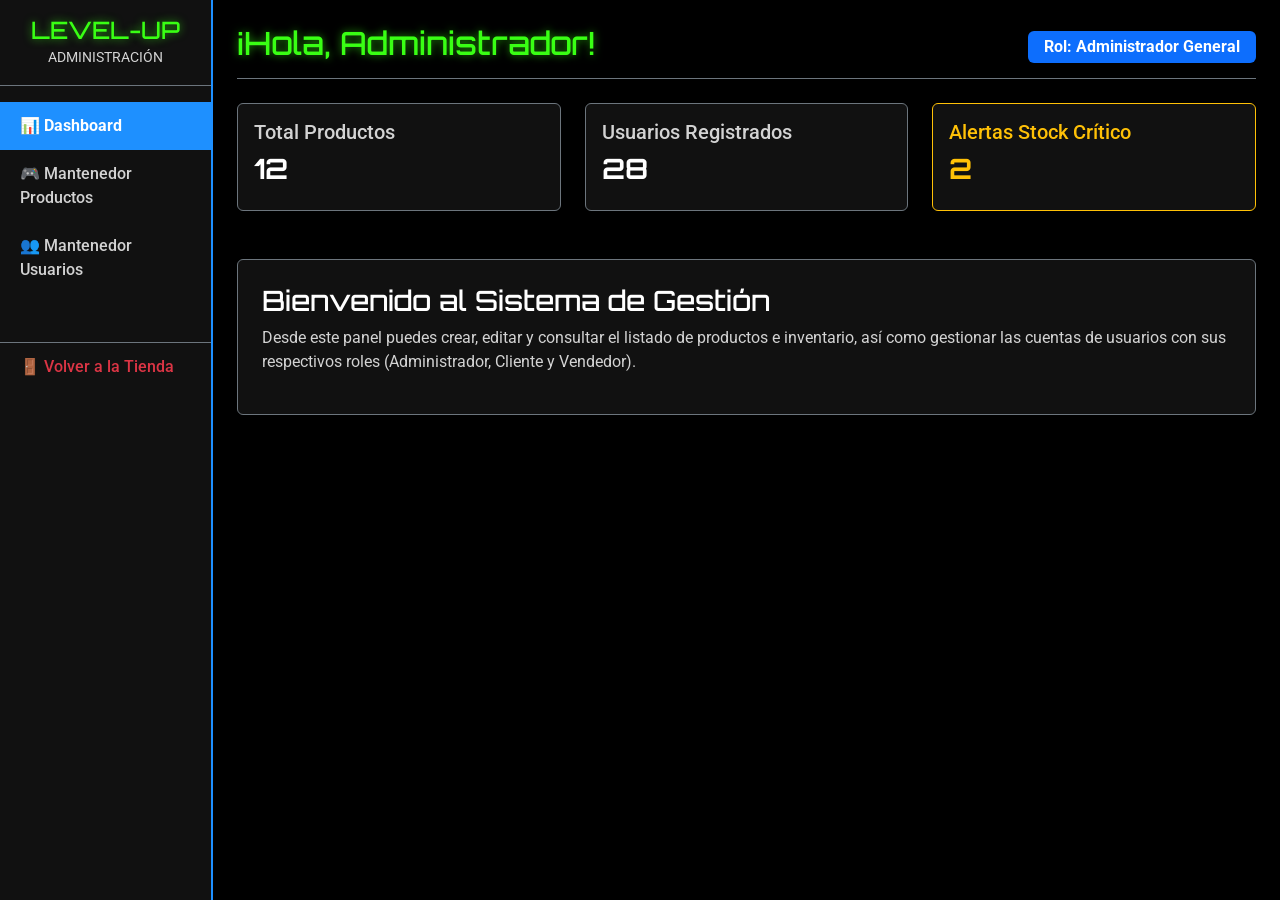
<file: admin/index.html>
<!DOCTYPE html>
<html lang="es">
<head>
  <meta charset="UTF-8">
  <meta name="viewport" content="width=device-width, initial-scale=1.0">
  <title>Panel Administrador - Level-Up Gamer</title>
  <link href="https://cdn.jsdelivr.net/npm/bootstrap@5.3.0/dist/css/bootstrap.min.css" rel="stylesheet">
  <link href="https://fonts.googleapis.com/css2?family=Orbitron:wght@400;700;900&family=Roboto:wght@400;700&display=swap" rel="stylesheet">
  <link rel="stylesheet" href="../assets/style.css">
  <style>
    .sidebar { min-height: 100vh; background-color: #111111; border-right: 2px solid #1E90FF; }
    .sidebar a { color: #D3D3D3; text-decoration: none; padding: 12px 20px; display: block; font-family: 'Roboto', sans-serif; font-weight: 500; }
    .sidebar a:hover, .sidebar a.active { background-color: #1E90FF; color: #FFFFFF; font-weight: bold; }
  </style>
</head>
<body class="bg-black text-white">

  <div class="d-flex">
    <!-- Sidebar / Menú Vertical -->
    <aside class="sidebar col-md-3 col-lg-2 p-0">
      <div class="p-3 text-center border-bottom border-secondary">
        <h4 class="text-neon m-0" style="font-family: 'Orbitron', sans-serif;">LEVEL-UP</h4>
        <small class="text-muted">ADMINISTRACIÓN</small>
      </div>
      <nav class="mt-3">
        <a href="index.html" class="active">📊 Dashboard</a>
        <a href="productos.html">🎮 Mantenedor Productos</a>
        <a href="usuarios.html">👥 Mantenedor Usuarios</a>
        <a href="../index.html" class="mt-5 border-top border-secondary text-danger">🚪 Volver a la Tienda</a>
      </nav>
    </aside>

    <!-- Contenido Principal -->
    <main class="col-md-9 col-lg-10 p-4">
      <header class="d-flex justify-content-between align-items-center mb-4 pb-2 border-bottom border-secondary">
        <h2 class="text-neon" style="font-family: 'Orbitron', sans-serif;">¡Hola, Administrador!</h2>
        <span class="badge bg-primary px-3 py-2 fs-6">Rol: Administrador General</span>
      </header>

      <!-- Métricas / Resumen -->
      <section class="row g-4 mb-5">
        <div class="col-md-4">
          <div class="p-3 rounded border border-secondary" style="background-color: #111;">
            <h5 class="text-muted">Total Productos</h5>
            <h3 class="text-white fw-bold">12</h3>
          </div>
        </div>
        <div class="col-md-4">
          <div class="p-3 rounded border border-secondary" style="background-color: #111;">
            <h5 class="text-muted">Usuarios Registrados</h5>
            <h3 class="text-white fw-bold">28</h3>
          </div>
        </div>
        <div class="col-md-4">
          <div class="p-3 rounded border border-warning" style="background-color: #111;">
            <h5 class="text-warning">Alertas Stock Crítico</h5>
            <h3 class="text-warning fw-bold">2</h3>
          </div>
        </div>
      </section>

      <section class="p-4 rounded border border-secondary" style="background-color: #111;">
        <h3>Bienvenido al Sistema de Gestión</h3>
        <p class="text-muted">Desde este panel puedes crear, editar y consultar el listado de productos e inventario, así como gestionar las cuentas de usuarios con sus respectivos roles (Administrador, Cliente y Vendedor).</p>
      </section>
    </main>
  </div>

  <script src="https://cdn.jsdelivr.net/npm/bootstrap@5.3.0/dist/js/bootstrap.bundle.min.js"></script>
</body>
</html>
</file>
<file: assets/style.css>
/* assets/style.css */
body {
    font-family: 'Roboto', sans-serif;
    background-color: #000000; 
}

h1, h2, h3, .navbar-brand {
    font-family: 'Orbitron', sans-serif;
}

/* Efecto de texto neón para el título */
.text-neon {
    color: #39FF14;
    text-shadow: 0 0 8px rgba(57, 255, 20, 0.6);
}

/* Personalización de los inputs de Bootstrap para modo oscuro */
.form-control {
    background-color: #222;
    color: #fff;
    border: 1px solid #1E90FF;
}

.form-control:focus {
    background-color: #222;
    color: #fff;
    border-color: #39FF14;
    box-shadow: 0 0 8px rgba(57, 255, 20, 0.5);
}

/* Botón personalizado Level-Up Gamer */
.btn-neon {
    background-color: #1E90FF;
    color: #ffffff;
    font-family: 'Orbitron', sans-serif;
    font-weight: bold;
    border: none;
    transition: all 0.3s ease;
}

.btn-neon:hover {
    background-color: #39FF14;
    color: #000000;
}

/* Efecto hover en el menú azul */
.nav-link:hover {
    color: #39FF14 !important;
}

.card-body{
    color: #d3d3d3;
}

.card-text.text-muted{
    color: #d3d3d3 !important;
}

.card-body .fw-bold{
    color: #ffffff
}
/* Arreglo de contraste para mensajes e información de ayuda sobre fondo oscuro */
.text-muted, 
small.text-muted, 
.form-text, 
small {
  color: #D3D3D3 !important; /* Gris Claro visible y legible */
}

/* Contenedor principal para dar espacio arriba y abajo */
.seccion-video {
  padding: 40px 20px; 
  display: flex;
  justify-content: center; 
  background-color: #121212; 
}

/* Caja que limita el tamaño máximo del video */
.contenedor-video {
  width: 100%;
  max-width: 1000px; 
}

/* Estilo del video para que se vea moderno */
.video-promocional {
  width: 100%;
  height: auto;
  max-height: 450px; 
  object-fit: cover;
  border-radius: 16px;
  box-shadow: 0 10px 25px rgba(100, 100, 255, 0.2); 
}
</file>
